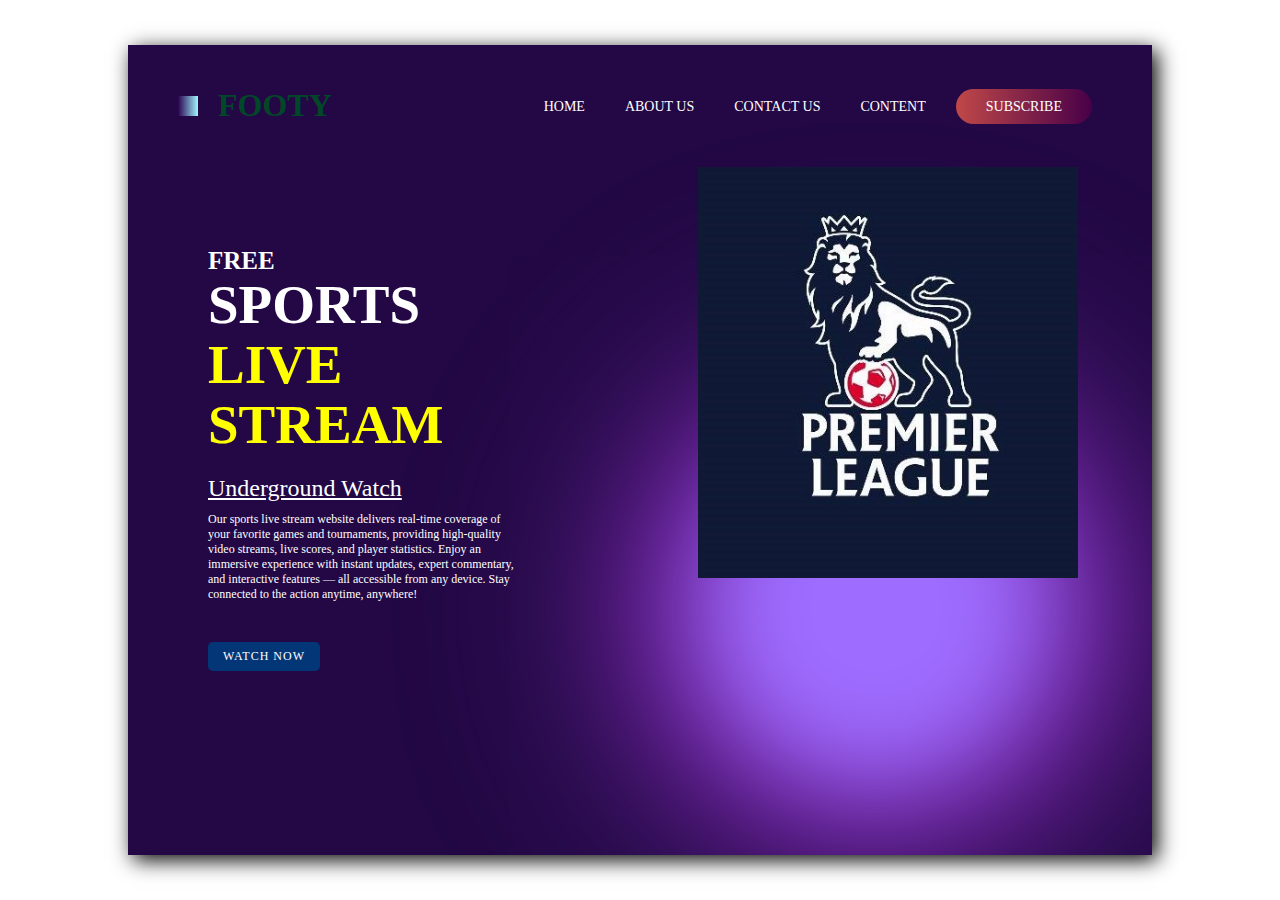
<file: index.html>
<!DOCTYPE html>
<html lang="en">

<head>
  <meta charset="UTF-8">
  <meta name="viewpoint" content="width=device-width, initial-scale=1.0">
  <title>WEB DEVELOPMENT</title>
  <link rel="stylesheet" href="style.css">
</head>

<body>
  <div class="container">
  <div class="parent">
    <div class="gradient"></div>
    <nav>
      <h1>FOOTY</h1>
      <ul>
        <li><a href="">home</a></li>
        <li><a href="">about us</a></li>
        <li><a href="">contact us</a></li>
        <li><a href="">content</a></li>
        <li><a href="" id="sub">subscribe</a></li>
      </ul>
    </nav>
    <div class="main_content">
         <div class="left">
                 <h3>free</h3>
                 <h1>Sports <br><span>Live Stream</span> 
                </h1>
                <h2>Underground Watch</h2>
                <p>Our sports live stream website delivers real-time 
                   coverage of your favorite games and 
                   tournaments, providing high-quality
                   video streams, live scores, and player statistics. Enjoy an 
                   immersive experience with instant updates, expert commentary, and interactive features —
                   all accessible from any device. Stay connected to the action anytime, anywhere!
                 </p>
                 <button >WATCH NOW</button>
                
                 
         </div>
         <div class="right">
                  <img src="sddefault.jpg" alt=""
          </div>
  </div>
  </div>
  </div>
</body>

</html>
</file>
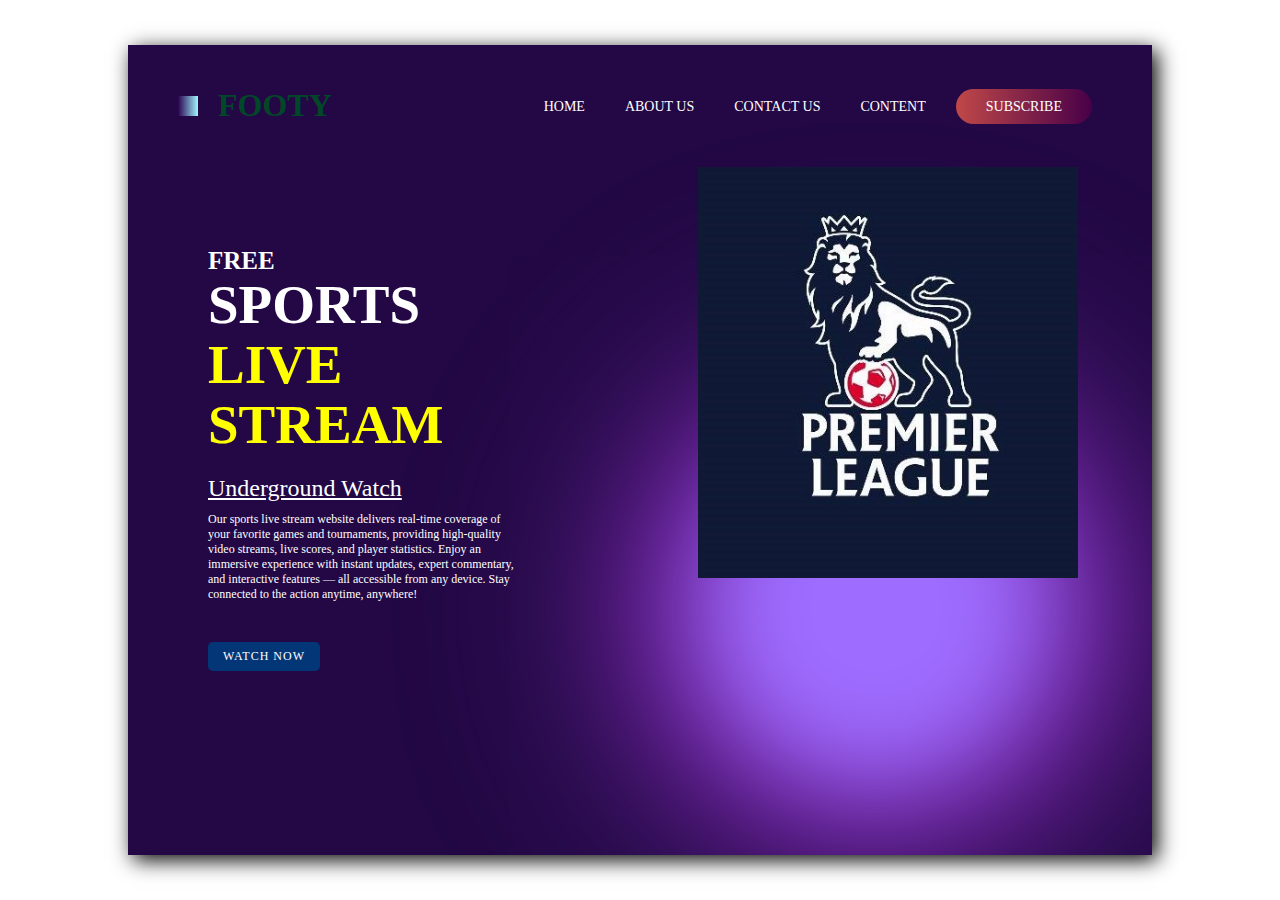
<file: web footy.html>
<!DOCTYPE html>
<html lang="en">

<head>
  <meta charset="UTF-8">
  <meta name="viewpoint" content="width=device-width, initial-scale=1.0">
  <title>WEB DEVELOPMENT</title>
  <link rel="stylesheet" href="style.css">
</head>

<body>
  <div class="container">
  <div class="parent">
    <div class="gradient"></div>
    <nav>
      <h1>FOOTY</h1>
      <ul>
        <li><a href="">home</a></li>
        <li><a href="">about us</a></li>
        <li><a href="">contact us</a></li>
        <li><a href="">content</a></li>
        <li><a href="" id="sub">subscribe</a></li>
      </ul>
    </nav>
    <div class="main_content">
         <div class="left">
                 <h3>free</h3>
                 <h1>Sports <br><span>Live Stream</span> 
                </h1>
                <h2>Underground Watch</h2>
                <p>Our sports live stream website delivers real-time 
                   coverage of your favorite games and 
                   tournaments, providing high-quality
                   video streams, live scores, and player statistics. Enjoy an 
                   immersive experience with instant updates, expert commentary, and interactive features —
                   all accessible from any device. Stay connected to the action anytime, anywhere!
                 </p>
                 <button>WATCH NOW</button>
                 
         </div>
         <div class="right">
                  <img src="sddefault.jpg" alt=""
          </div>
  </div>
  </div>
  </div>
</body>

</html>
</file>
<file: style.css>
*{
        margin: 0;
        padding: 0;
        box-sizing: border-box;
        font-family: poppins;
}

.container{
        width:100%;
        height: 100vh;
        background:linear-gradient(90deg, rgb(8,8,67),rgb (05,1,18),rgb(8,8,67));
        
}

.parent{
        width:80%;
        height:90%;
        position:absolute;
        top:50%;
        left:50%;
        transform: translate(-50%,-50%);
        background-color: #230845;
        box-shadow: 5px 5px 20px black;
        color: #ffffff;
        overflow:hidden;
}

.parent nav{
        display:flex;
        justify-content: space-between;
        align-items: center;
        padding: 30px 50px;
        height: 15%;
       /* background-color: plum;*/
}

nav h1{
        font size: 30px;
        font-weight:600;
        margin-left:40px;
        color: #014728;
        position: relative;
}

nav h1::before{
        content: '';
        width:20px;
        height:20px;
        position: absolute;
        top:50%;
        left:-40px;
        transform: translateY(-50%);
        background: linear-gradient(90deg,rgb(42, 3, 81),rgb(160, 247, 255));
}

nav ul {
        display:flex;

}

nav ul li{
        list-style-type: none;

}

ul li a{
        text-decoration: none;
        padding: 5px 20px;
        text-transform: uppercase;
        font-weight: 500;
        font-size: 14px;
        color:white;
        transition: 0.5s ease;
       
}

ul li a:hover{
        text-decoration: underline;
        color: palevioletred;
        
        
}

ul li #sub{
        text-decoration:none ;
        color: white;
        background-image:
        linear-gradient(90deg, #c04848, #480048, #c04848 );
        margin:10px;
        padding:10px 30px;
        text-align:center;
        text-transform: uppercase;
        transition: 0.5s;
        background-size: 200% auto;
        border-radius: 20px;

}

ul li #sub:hover{
        background-position: right
        center;
}

.parent .main_content{
        display: flex;
        height:85%;

}

.main_content .left{ 
        width: 50%;
        height:100%;
        padding:40px 80px;

}

.left h3{
        font-weight:600;
        font-size: 25px;
        text-transform: uppercase;
        margin-top: 40px;

}

.left h1{
        font-size: 55px;
        font-weight: 600;
        margin-bottom: 20px;
        line-height: 60px;
        text-transform: uppercase;
}

.left h1 span{
        color:yellow;
}

.left p{
        font-size:12px;
        font-weight:400;

}

.left h2{
        text-decoration: underline;
        margin:10px 0;
        font-weight: 500;
}

.left button{
        padding:7px 15px;
        border-radius: 5px;
        font-size: 12px;
        border:none;
        outline:none;
        letter-spacing: 1px;
        margin-top:40px;
        background-color: #033677;
        color:white;
        cursor: pointer;
        transition: 0.5s ease;
}

.left button:hover{
        background-color: rgb(42,0,93);
        box-shadow:0 0 10px white;
}



.main_content .right{
        width:60%;
        height:100%;
        padding-left: 100px;
        overflow: hidden;

}

.right img{
        width:380px;
        transform: translateY(-30px);
        filter: saturate(120%):
}

.gradient{
        width: 350px;
        height:350px;
        position: absolute;
        top:48%;
        left:56%;
        border-radius:50%;
        background-color: rgb(158,109,255);
        z-index: -1;
        filter:blur(50px);
        box-shadow:
         0 0 250px rgb(157,108,255)
         ,0 0 200px purple,
         0 0 150px rgb(204,0,255);
}
</file>
